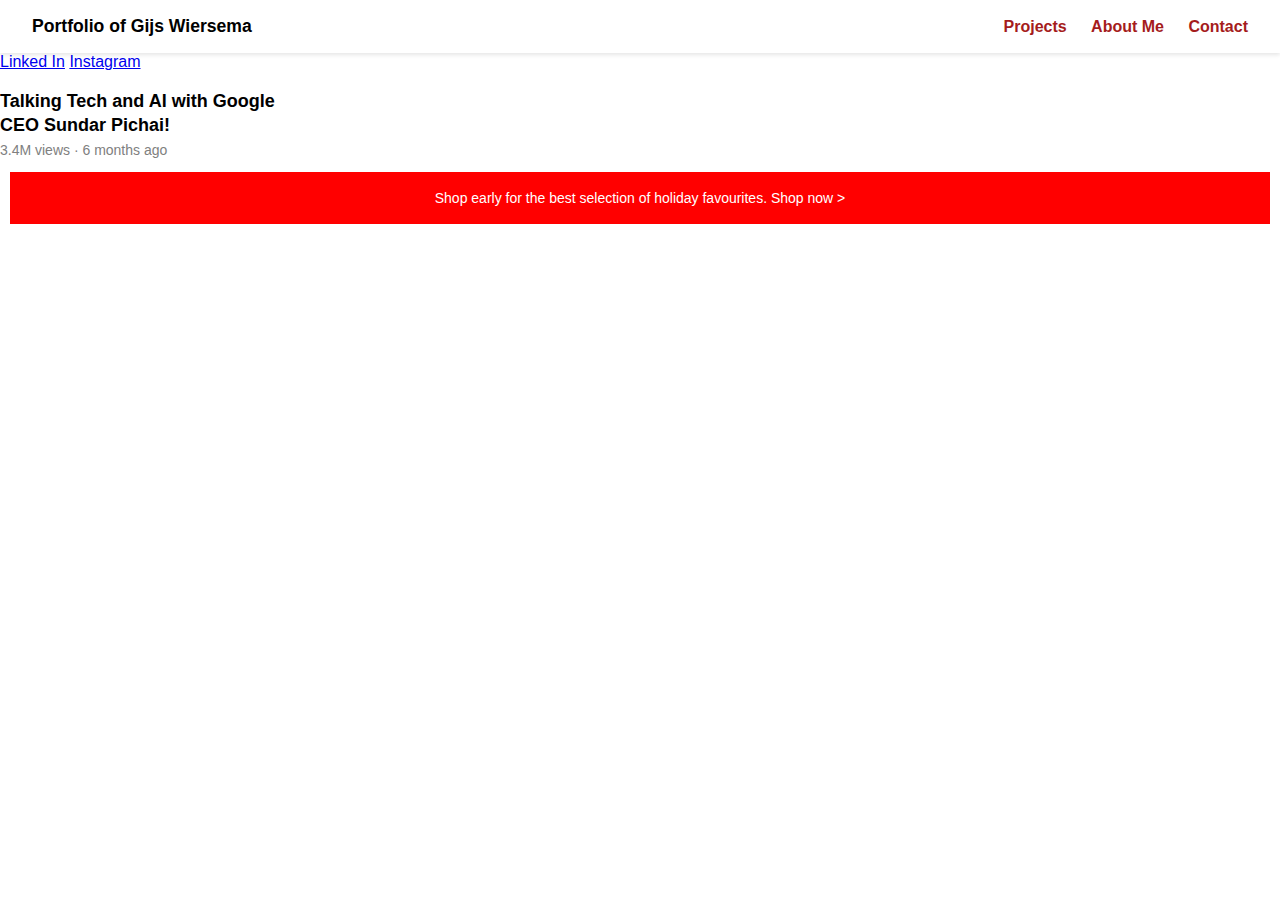
<file: my-website/index.html>
<!DOCTYPE html>
<html lang="en">

<head>
  <meta charset="UTF-8" />
  <meta name="viewport" content="width=device-width, initial-scale=1.0" />
  <title>Portfolio of Gijs Wiersema</title>
  <link rel="stylesheet" href="style1.css" />
</head>

<body>

  <header>
    <div class="title"><strong>Portfolio of Gijs Wiersema</strong></div>
    <nav class="nav-links">
      <a href="#projects">Projects</a>
      <a href="#about">About Me</a>
      <a href="#contact">Contact</a>
    </nav>
  </header>

  <a href="https://www.linkedin.com/in/gijswiersema/" target="_blank">Linked In</a>
  <a href="https://www.instagram.com/gijs_wiersema_/" target="_blank">Instagram</a>

  <p class="video-title">
    Talking Tech and AI with Google CEO Sundar Pichai!
  </p>

  <p class="video-stats">
    3.4M views &middot; 6 months ago
  </p>

  <p class="shop-banner">
    Shop early for the best selection of holiday favourites. Shop now >
  </p>
</body>

</html>
</file>
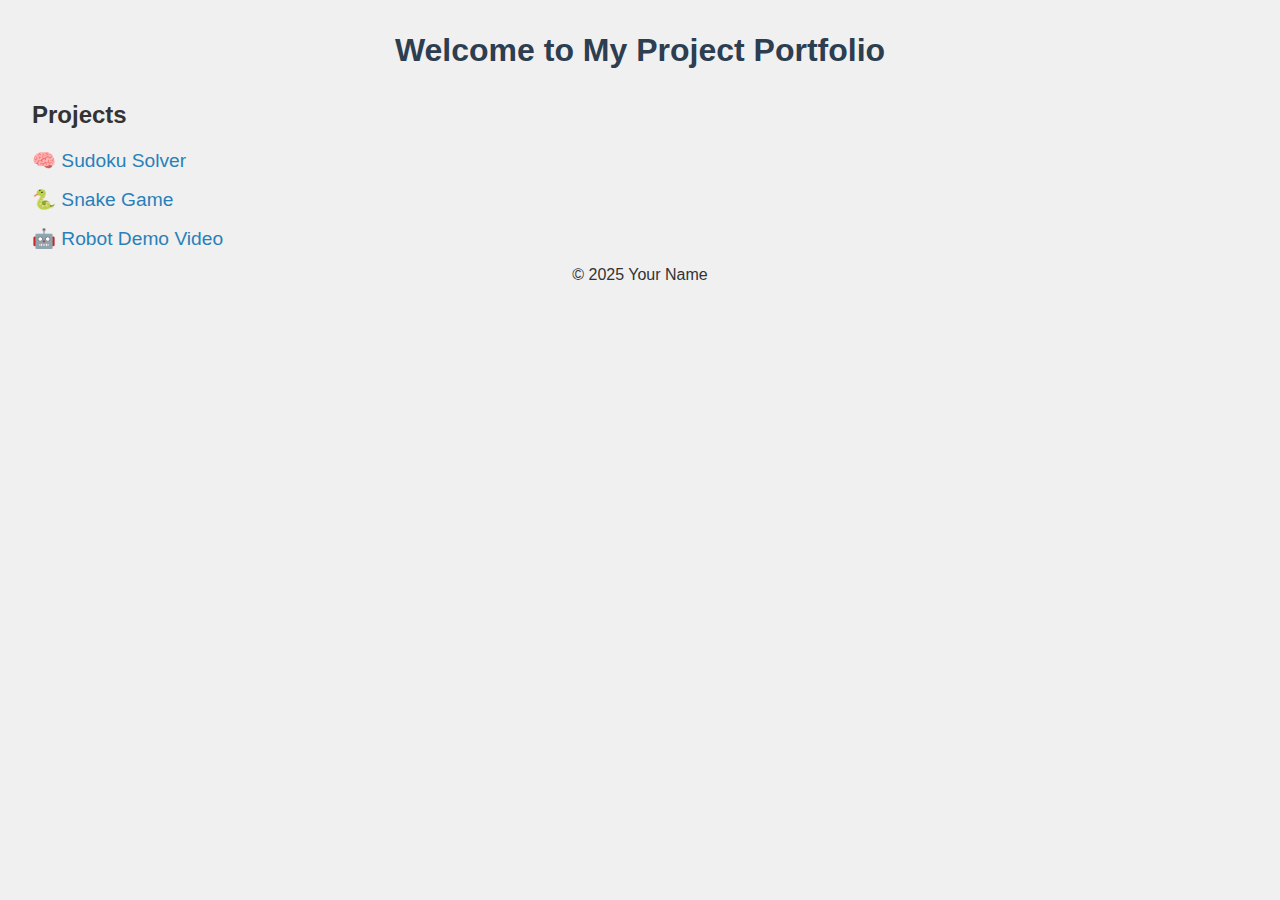
<file: main.html>
<!DOCTYPE html>
<html lang="en">
<head>
  <meta charset="UTF-8" />
  <meta name="viewport" content="width=device-width, initial-scale=1" />
  <title>My Project Portfolio</title>
  <link rel="stylesheet" href="style.css" />
</head>
<body>
  <header>
    <h1>Welcome to My Project Portfolio</h1>
  </header>

  <section>
    <h2>Projects</h2>
    <ul>
      <li><a href="sudoku.html">🧠 Sudoku Solver</a></li>
      <li><a href="snake.html">🐍 Snake Game</a></li>
      <li><a href="videos/robot-demo.mp4">🤖 Robot Demo Video</a></li>
    </ul>
  </section>

  <footer>
    <p>© 2025 Your Name</p>
  </footer>
</body>
</html>
</file>
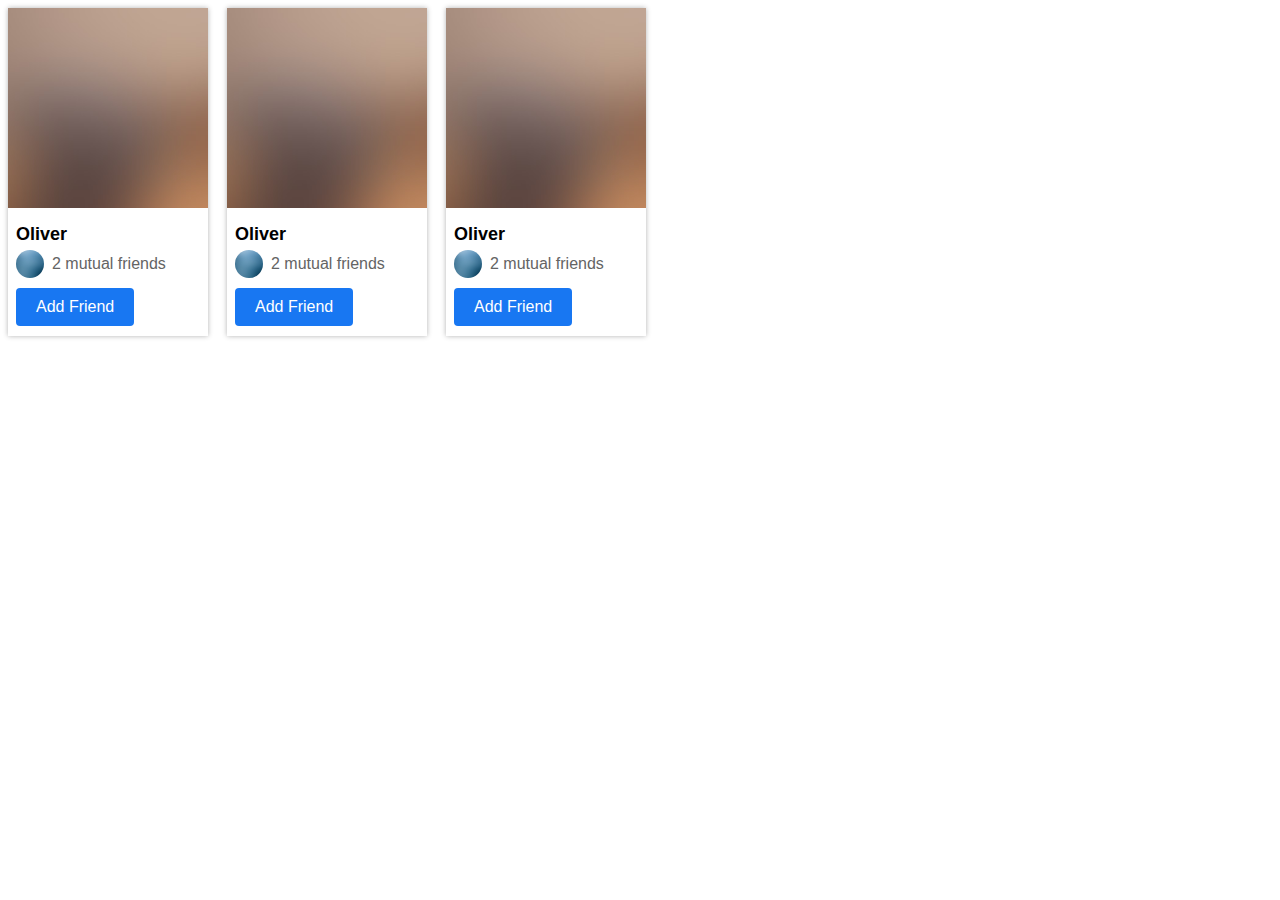
<file: practise/Practise.html>
<!DOCTYPE html>
<html>

<head>
    <title>HTML/CSS practise</title>
    <link rel="stylesheet" href="practise-style.css" />
</head>

<body>
    <div class="cat-card">
        <img class="main-picture" src="images/pic01.jpg">
        <p class="name-cat">
            Oliver
        </p>
        <div class="friend-cat">
            <img class="mini-picture" src="images/pic02.jpg">
            <p class="mutual-friends">
                2 mutual friends
            </p>
        </div>
        <button class="friend-button" button>
            Add Friend
        </button>
    </div>

    <div class="cat-card">
        <img class="main-picture" src="images/pic01.jpg">
        <p class="name-cat">
            Oliver
        </p>
        <div class="friend-cat">
            <img class="mini-picture" src="images/pic02.jpg">
            <p class="mutual-friends">
                2 mutual friends
            </p>
        </div>
        <button class="friend-button" button>
            Add Friend
        </button>
    </div>

    <div class="cat-card">
        <img class="main-picture" src="images/pic01.jpg">
        <p class="name-cat">
            Oliver
        </p>
        <div class="friend-cat">
            <img class="mini-picture" src="images/pic02.jpg">
            <p class="mutual-friends">
                2 mutual friends
            </p>
        </div>
        <button class="friend-button" button>
            Add Friend
        </button>
    </div>
</body>

</html>
</file>
<file: my-website/style1.css>
/* General styles */
body {
    margin: 0;
    font-family: Arial, sans-serif;
    background-color: #ffffff;
}

/* Header and Nav */
header {
    display: flex;
    justify-content: space-between;
    align-items: center;
    padding: 1rem 2rem;
    background-color: white;
    box-shadow: 0 2px 4px rgba(0, 0, 0, 0.1);
    position: sticky;
    top: 0;
    z-index: 1000;
}

.title {
    font-size: 1.1rem;
}

.nav-links a {
    margin-left: 20px;
    text-decoration: none;
    color: #a51c1c;
    font-weight: bold;
}

.nav-links a:hover {
    color: #007bff;
}

/* Page container */
.container {
    max-width: 1000px;
    margin: 2rem auto;
    padding: 0 1rem;
}

h2 {
    font-size: 2rem;
    margin-bottom: 1rem;
}

/* Project cards */
.card {
    background-color: white;
    border-radius: 30px;
    box-shadow: 0 10px 10px rgba(0, 0, 0, 0.1);
    overflow: hidden;
    margin-bottom: 2rem;
    display: flex;
    flex-direction: column;
}

.card img {
    width: 100%;
    height: auto;
}

.card-content {
    padding: 1rem;
}

.card-content h3 {
    margin-top: 0;
}

/* Responsive */
@media(min-width: 768px) {
    .card {
        flex-direction: row;
    }

    .card img {
        width: 600px;
        height: 600px;
    }

    .card-content {
        flex: 1;
    }
}

.video-title {
    font-family: Arial;
    font-weight: bold;
    font-size: 18px;
    width: 300px;
    line-height: 24px;
    margin-bottom: 5px;
}

.video-stats {
    font-family: Arial;
    font-size: 14px;
    color: gray;
    margin-top: 0;
}

.shop-banner {
    font-family: Arial;
    color: rgb(255, 255, 255);
    background-color: red;
    margin-top: 10px;
    margin-left: 10px;
    margin-right: 10px;
    margin-bottom: 10px;
    font-size: 14px;
    text-align: center;
    padding-top: 18px;
    padding-bottom: 18px;
}

.shop-banner:hover {
    color: #007bff;
    background-color: purple;
}
</file>
<file: style.css>
body {
  font-family: Arial, sans-serif;
  margin: 2rem;
  background-color: #f0f0f0;
  color: #333;
}

header, footer {
  text-align: center;
  margin-bottom: 2rem;
}

h1 {
  color: #2c3e50;
}

ul {
  list-style-type: none;
  padding-left: 0;
}

li {
  margin: 1rem 0;
  font-size: 1.2rem;
}

a {
  text-decoration: none;
  color: #2980b9;
}

a:hover {
  text-decoration: underline;
}
</file>
<file: practise/practise-style.css>
p {
    font-family: Arial;
    margin-top: 0;
    margin-bottom: 0;
}

.cat-card {
    width: 200px;
    box-shadow: 0 0 5px rgba(0, 0, 0, 0.3);
    display: inline-block;
    vertical-align: top;
    margin-right: 15px;
}

.main-picture {
    width: 200px;
    height: 200px;
    object-fit: cover;
    margin-bottom: 12px;
}

.name-cat {
    font-size: 18px;
    font-weight: bold;
    margin-left: 8px;
    margin-bottom: 5px;
}

.friend-button {
    background-color: rgb(24, 119, 242);
    color: white;
    border: none;
    padding-top: 10px;
    padding-bottom: 10px;
    padding-left: 20px;
    padding-right: 20px;
    border-radius: 4px;
    font-size: 16px;
    margin-left: 8px;
    margin-bottom: 10px;
}

.friend-cat {
    margin-left: 8px;
    margin-bottom: 10px;
}

.mini-picture {
    height: 28px;
    width: 28px;
    object-fit: cover;
    border-radius: 14px;
    vertical-align: middle;
    margin-right: 4px;
}

.mutual-friends {
    display: inline-block;
    vertical-align: middle;
    color: rgb(100, 100, 100);
}
</file>
